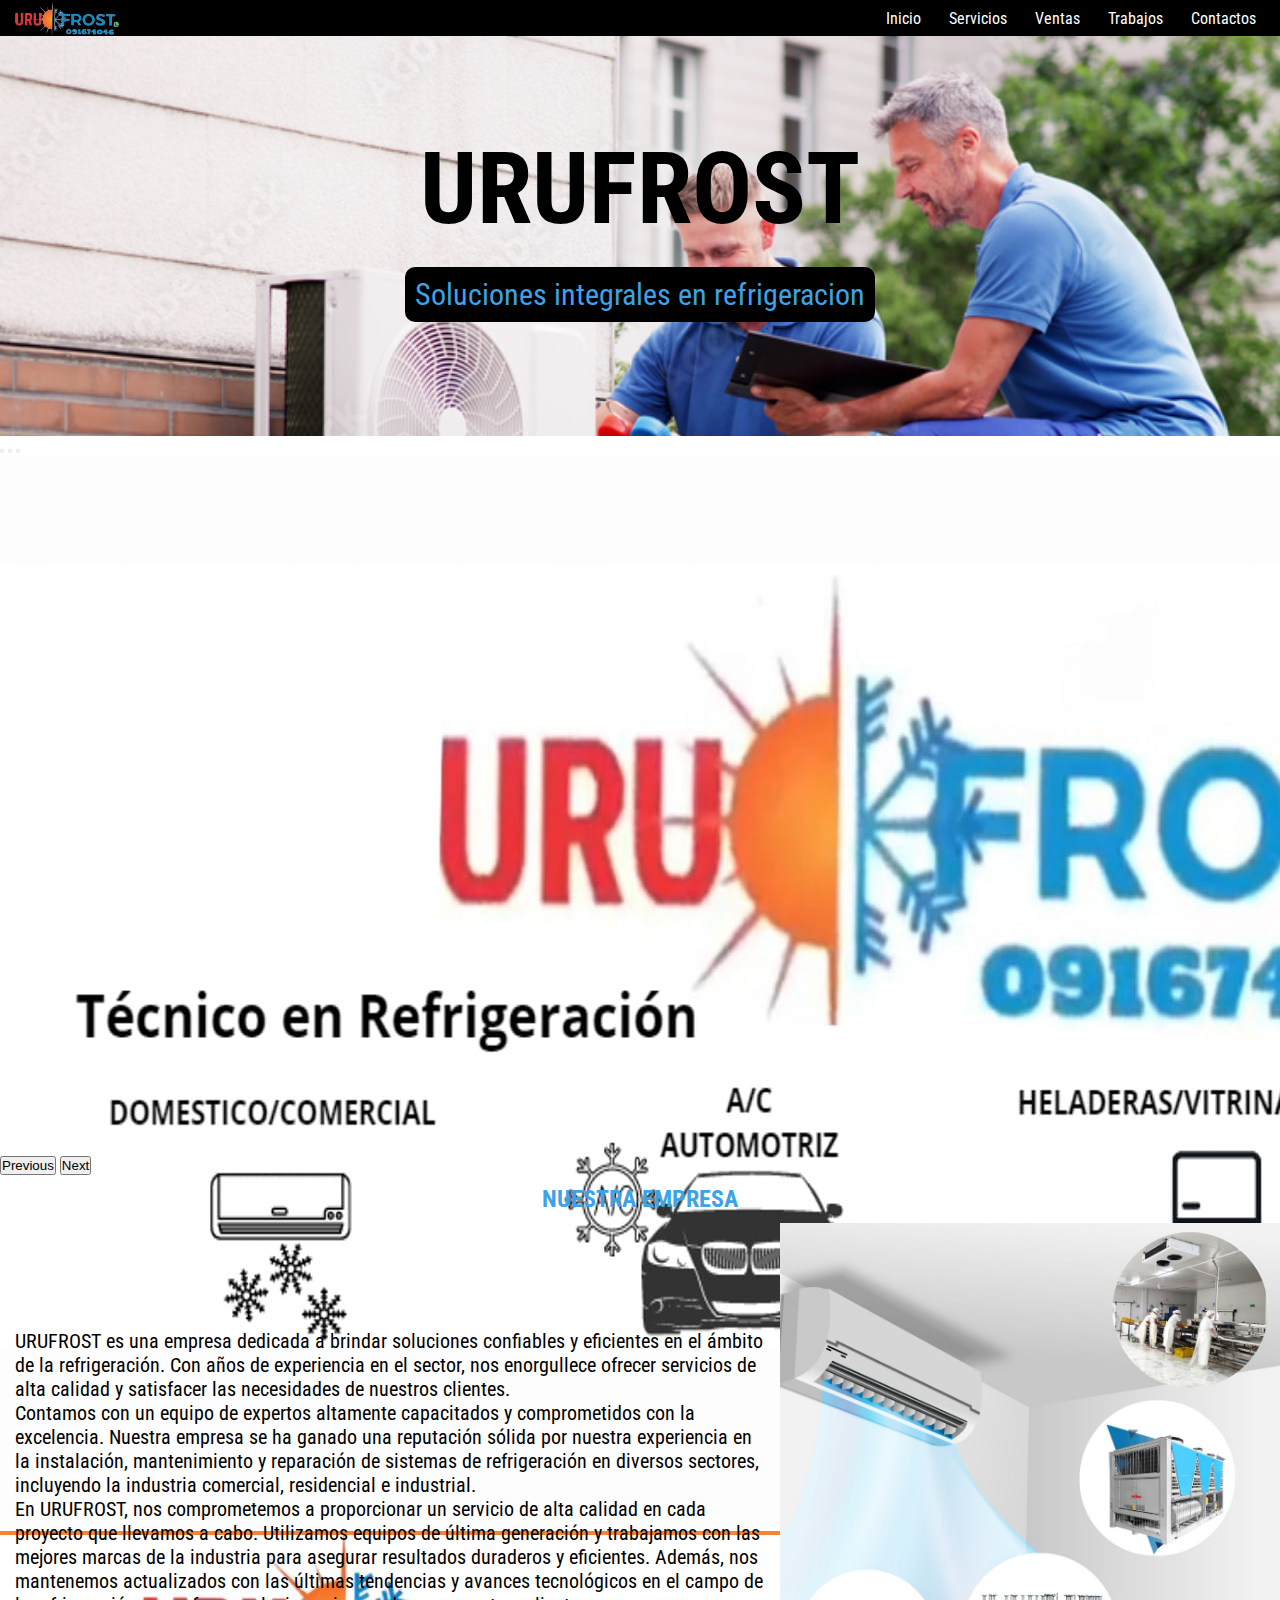
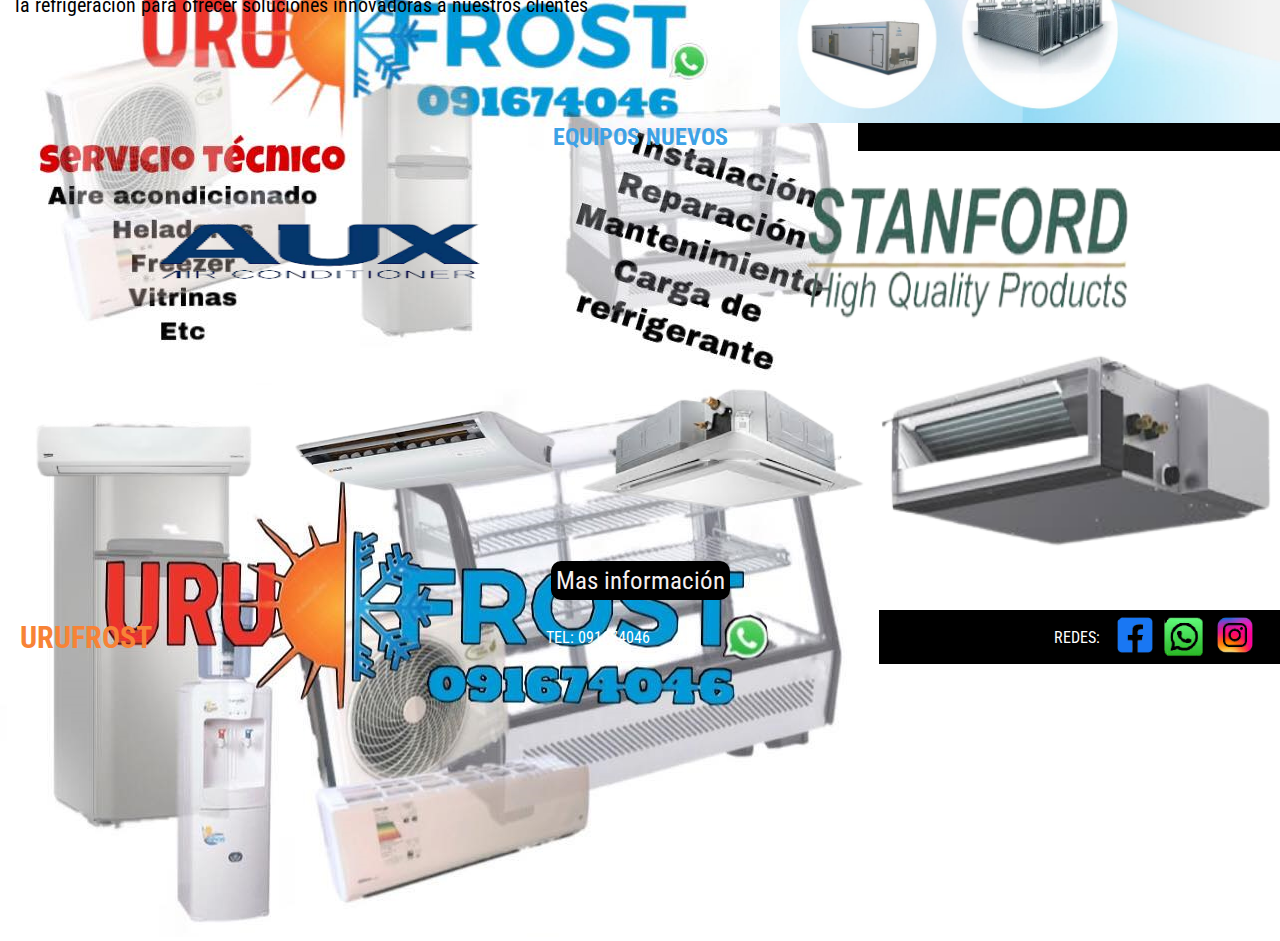
<file: index.html>
<!DOCTYPE html>
<html lang="es">

<head>
    <meta charset="UTF-8">
    <meta name="viewport" content="width=device-width, initial-scale=1.0">
    <link href="https://cdn.jsdelivr.net/npm/bootstrap@5.2.3/dist/css/bootstrap.min.css" rel="stylesheet"
        integrity="sha384-rbsA2VBKQhggwzxH7pPCaAqO46MgnOM80zW1RWuH61DGLwZJEdK2Kadq2F9CUG65" crossorigin="anonymous">
    <link rel="stylesheet" href="./css/style.css">
    <title>Urufrost</title>
</head>

<body>
    <header>
        <nav>
            <img src="./img/logo-principal.png" alt="">
            <ul>
                <li> 
                 <div class="menu">
                    <div></div>
                    <div></div>
                    <div></div>
                  </div>
                    <ul>
                        <li><a href="./index.html">Inicio</a></li>
                        <li><a href="./page/servicios.html">Servicios</a></li>
                        <li><a href="./page/ventas.html">Ventas</a></li>
                        <li><a href="./page/trabajos.html">Trabajos</a></li>
                        <li><a href="./page/contactos.html">Contactos</a></li>
                    </ul>
                </li>

            </ul>
        </nav>
    </header>
    <main>
        <section class="titulo">
            <h2>URUFROST</h2>
            <p>Soluciones integrales en refrigeracion</p>
        </section>
        <section>
            <div id="carouselExampleIndicators" class="carousel slide" data-bs-ride="true">
                <div class="carousel-indicators">
                    <button type="button" data-bs-target="#carouselExampleIndicators" data-bs-slide-to="0"
                        class="active" aria-current="true" aria-label="Slide 1"></button>
                    <button type="button" data-bs-target="#carouselExampleIndicators" data-bs-slide-to="1"
                        aria-label="Slide 2"></button>
                    <button type="button" data-bs-target="#carouselExampleIndicators" data-bs-slide-to="2"
                        aria-label="Slide 3"></button>
                </div>
                <div class="carousel-inner">
                    <div class="carousel-item active">
                        <img src="./img/logo-1.jpg" class="d-block w-100" alt="...">
                    </div>
                    <div class="carousel-item">
                        <img src="./img/logo-3.jpg" class="d-block w-100" alt="...">
                    </div>
                    <div class="carousel-item">
                        <img src="./img/logo-2.jpg" class="d-block w-100" alt="...">
                    </div>
                </div>
                <button class="carousel-control-prev" type="button" data-bs-target="#carouselExampleIndicators"
                    data-bs-slide="prev">
                    <span class="carousel-control-prev-icon" aria-hidden="true"></span>
                    <span class="visually-hidden">Previous</span>
                </button>
                <button class="carousel-control-next" type="button" data-bs-target="#carouselExampleIndicators"
                    data-bs-slide="next">
                    <span class="carousel-control-next-icon" aria-hidden="true"></span>
                    <span class="visually-hidden">Next</span>
                </button>
            </div>
        </section>
        <section class="quienes-somos">
            <div>
                <h2>NUESTRA EMPRESA</h2>
            </div>
            <div class="nuestra-empresa">
                <div class="parrafo">
                    <p>URUFROST es una empresa dedicada a brindar soluciones confiables y eficientes en el ámbito de la
                        refrigeración. Con años de experiencia en el sector, nos enorgullece ofrecer servicios de alta
                        calidad y satisfacer las necesidades de nuestros clientes.</p>
                    <p>Contamos con un equipo de expertos altamente capacitados y comprometidos con la excelencia.
                        Nuestra empresa se ha ganado una reputación sólida por nuestra experiencia en la instalación,
                        mantenimiento y reparación de sistemas de refrigeración en diversos sectores, incluyendo la
                        industria comercial, residencial e industrial.</p>
                    <p>En URUFROST, nos comprometemos a proporcionar un servicio de alta calidad en cada proyecto que
                        llevamos a cabo. Utilizamos equipos de última generación y trabajamos con las mejores marcas de
                        la industria para asegurar resultados duraderos y eficientes. Además, nos mantenemos
                        actualizados con las últimas tendencias y avances tecnológicos en el campo de la refrigeración
                        para ofrecer soluciones innovadoras a nuestros clientes</p>
                </div>
                <img src="./img/fondo2.jpg" alt="">
            </div>
        </section>
        <section class="equipos-nuevos">
            <h2>EQUIPOS NUEVOS</h2>
            <div>
                <img src="./img/logo-aux.png" alt="logo aux">
                <img src="./img/logo-stanford.png" alt="">
            </div>
            <div class="img-nuevos">
                <img src="./img/split-inverter.png" alt="">
                <img src="./img/split-techo.png" alt="">
                <img src="./img/split-cassette.png" alt="">
                <img class="" src="./img/split-ducto.png" alt="">
            </div>
            <div class="mas-informacion"><a href="./page/ventas.html">Mas información</a></div>
        </section>
    </main>
    <footer>
        <h2>URUFROST</h2>
        <div>
            <p>TEL: 091674046</p>
        </div>
        <div>
            <p>REDES:</p>
            <a target="_blank" href="https://m.facebook.com/people/Urufrost/100075949550548/"><img
                    src="./img/facebook.png" alt=""></a>
            <a href=""><img src="./img/whatsapp.png" alt=""></a>
            <a href=""><img src="./img/instagram.png" alt=""></a>
        </div>
    </footer>
    <script src="https://cdn.jsdelivr.net/npm/bootstrap@5.2.3/dist/js/bootstrap.bundle.min.js"
        integrity="sha384-kenU1KFdBIe4zVF0s0G1M5b4hcpxyD9F7jL+jjXkk+Q2h455rYXK/7HAuoJl+0I4"
        crossorigin="anonymous"></script>
</body>

</html>
</file>
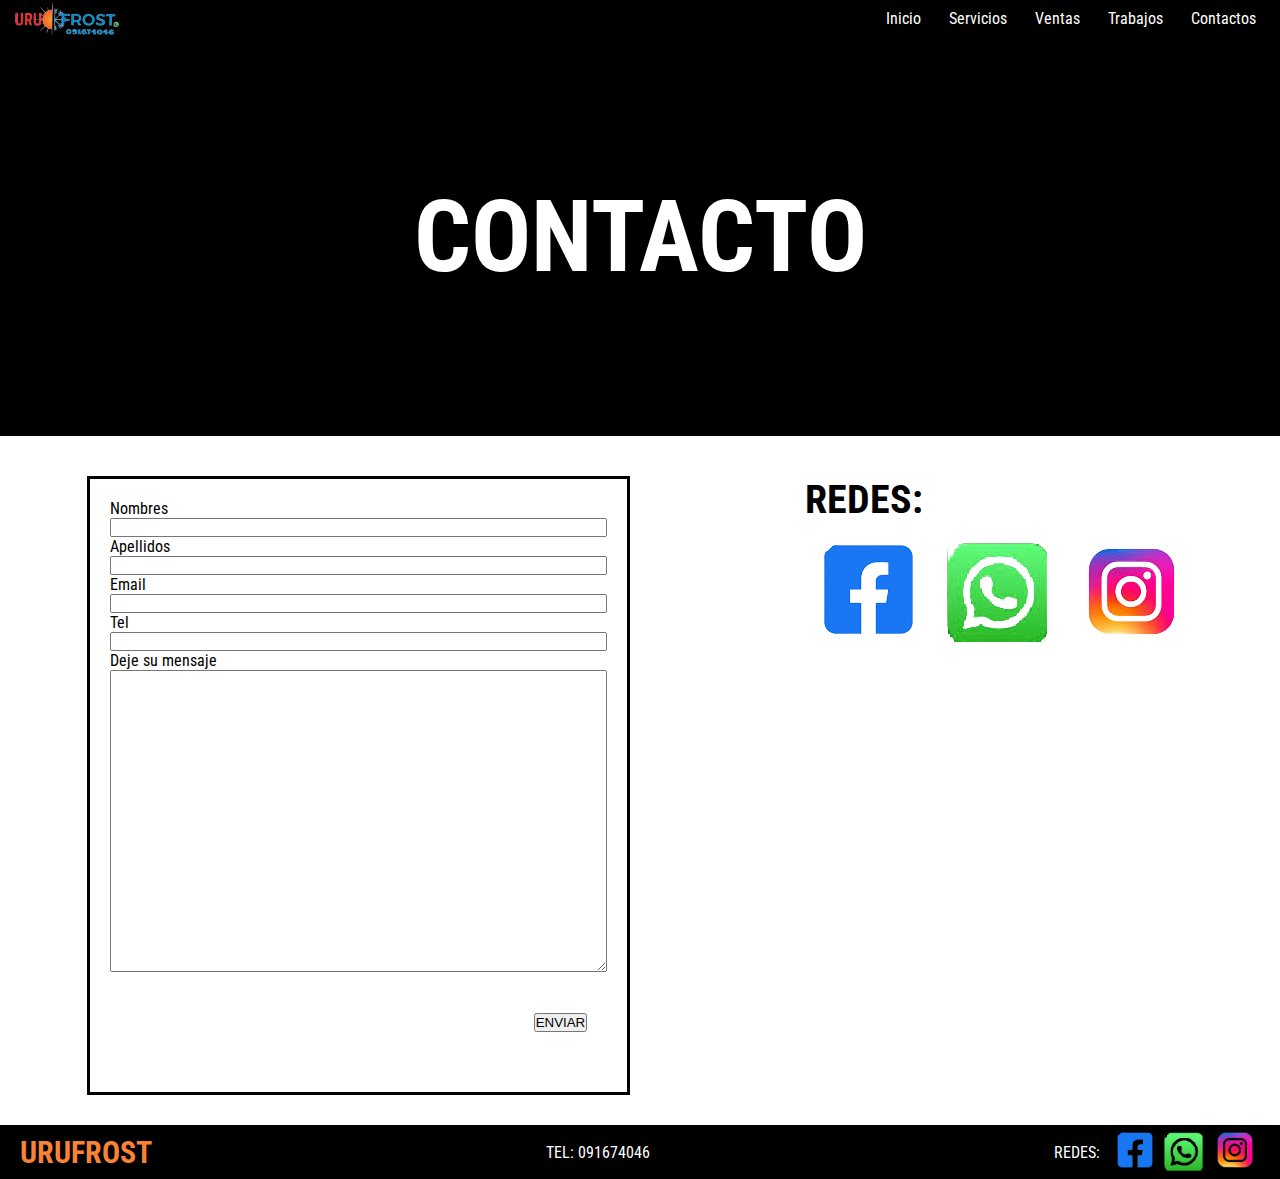
<file: page/contactos.html>
<!DOCTYPE html>
<html lang="es">
<head>
    <meta charset="UTF-8">
    <meta name="viewport" content="width=device-width, initial-scale=1.0">
    <title>Document</title>
    <link rel="stylesheet" href="../css/style.css">
</head>
<body>
    <header>
        <nav>
            <img src="../img/logo-principal.png" alt="">
            <ul>
                <li> 
                 <div class="menu">
                    <div></div>
                    <div></div>
                    <div></div>
                  </div>
                    <ul>
                        <li><a href="../index.html">Inicio</a></li>
                        <li><a href="./servicios.html">Servicios</a></li>
                        <li><a href="./ventas.html">Ventas</a></li>
                        <li><a href="./trabajos.html">Trabajos</a></li>
                        <li><a href="./contactos.html">Contactos</a></li>
                    </ul>
                </li>

            </ul>
        </nav>
     </header>
     <main class="main-contactos">
        <section>
            <div class="titulo-contactos" >
                <h1>CONTACTO</h1>
            </div>
        </section>
        <section class="form-contactos">
            <div>
                <form action="">
                    <div class="form">
                        <label for="">Nombres</label>
                        <input type="text">
                        <label for="">Apellidos</label>
                        <input type="text">
                        <label for="">Email</label>
                        <input type="email">
                        <label for="">Tel</label>
                        <input type="tel">
                        <label for=""> Deje su mensaje </label>
                        <textarea name="" id="" cols="60" rows="20"></textarea>
                        <div>
                            <input type="button" value="ENVIAR">
                        </div>
                    </div>
                </form>
            </div>
            <div class="img-contactos">
                <h2> REDES:</h2>
                <a href=""><img src="../img/facebook.png" alt=""></a>
                <a href=""><img src="../img/whatsapp.png" alt=""></a>
                <a href=""><img src="../img/instagram.png" alt=""></a>
            </div>
        </section>
    </main>
     <footer>
        <h2>URUFROST</h2>
        <div>
            <p>TEL: 091674046</p>
        </div>
        <div>
            <p>REDES:</p>
            <a target="_blank" href="https://m.facebook.com/people/Urufrost/100075949550548/"><img src="../img/facebook.png" alt=""></a>
            <a href=""><img src="../img/whatsapp.png" alt=""></a>
            <a href=""><img src="../img/instagram.png" alt=""></a>
        </div>
     </footer>
</body>
</html>
</file>
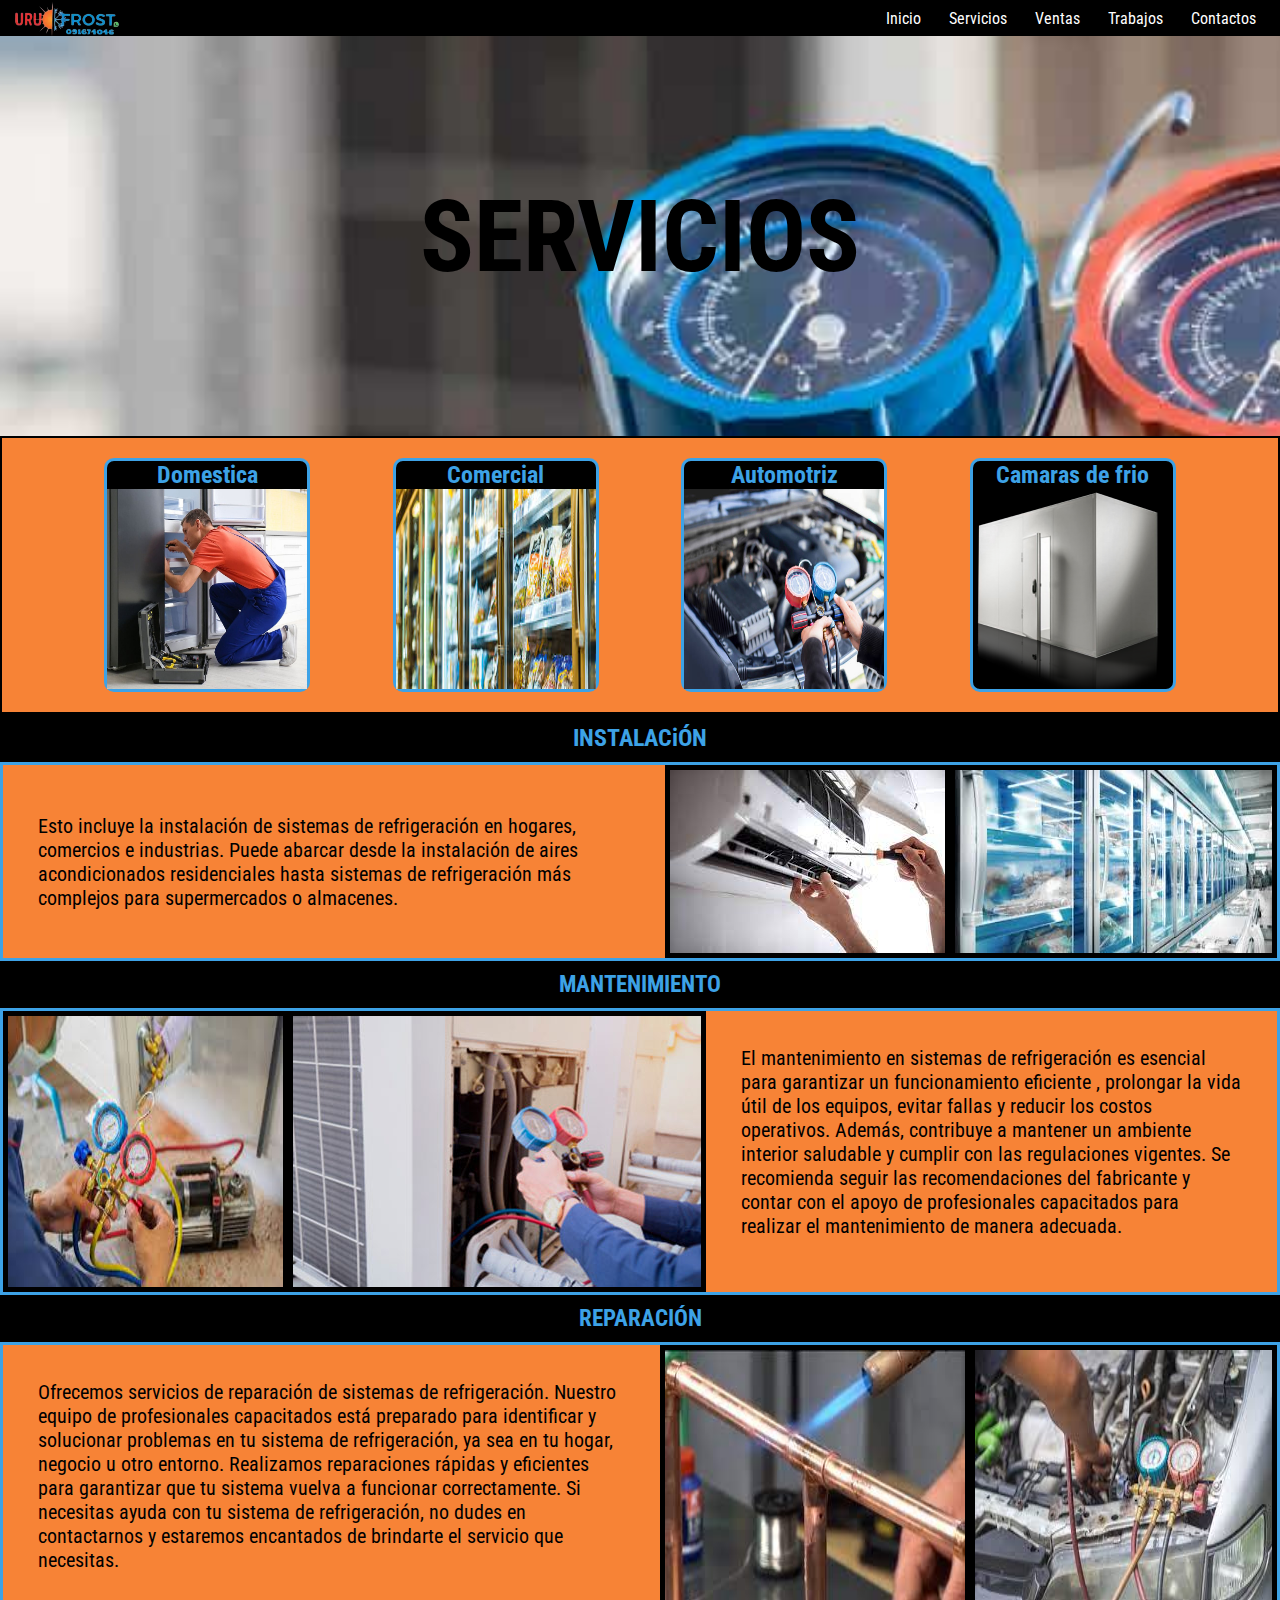
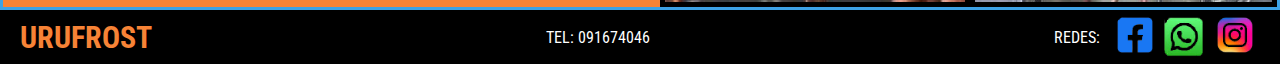
<file: page/servicios.html>
<!DOCTYPE html>
<html lang="es">

<head>
    <meta charset="UTF-8">
    <meta name="viewport" content="width=device-width, initial-scale=1.0">
    <link rel="stylesheet" href="../css/style.css">
    <title>Urufrost</title>

</head>

<body>
    <header>
        <nav>
            <img src="../img/logo-principal.png" alt="">
            <ul>
                <li> 
                 <div class="menu">
                    <div></div>
                    <div></div>
                    <div></div>
                  </div>
                    <ul>
                        <li><a href="../index.html">Inicio</a></li>
                        <li><a href="./servicios.html">Servicios</a></li>
                        <li><a href="./ventas.html">Ventas</a></li>
                        <li><a href="./trabajos.html">Trabajos</a></li>
                        <li><a href="./contactos.html">Contactos</a></li>
                    </ul>
                </li>

            </ul>
        </nav>
    </header>
    <main class="main-servicios">
        <section class="servicios">
            <div class="titulo-servicios">
                <h1>SERVICIOS</h1>
            </div>
            <div class="variedad">
                <div title="Aire acondicionado , Heladeras, Dispensadores de agua.etc">
                    <h2>Domestica</h2>
                    <img src="../img/domestica.jpg" alt="">
                </div>
                <div title="Vitrinas, Botelleros, Freezer">
                    <h2>Comercial</h2>
                    <img src="../img/comercial.jpg" alt="">
                </div>
                <div title="Automotriz: Instalación, Mantenimiento, Reparación">
                    <h2>Automotriz</h2>
                    <img src="../img/automotriz.jpg" alt="">
                </div>
                <div title="Camara de frio: Armado, Diseño, Reparación">
                    <h2>Camaras de frio</h2>
                    <img src="../img/camara.png" alt="">
                </div>

            </div>
            <div class="instalacion">
                <h2>INSTALACiÓN</h2>
            </div>
            <div class="container-servicio">
                <div>
                    <p>Esto incluye la instalación de sistemas de refrigeración en hogares, comercios e industrias.
                        Puede abarcar desde la instalación de aires acondicionados residenciales hasta sistemas de
                        refrigeración más complejos para supermercados o almacenes.</p>
                </div>
                <img src="../img/aireacondicionado.jpg" alt="">
                <img src="../img/fondo4.jpg" alt="">
            </div>
        </section>
        <section class="mantenimiento">
            <div>
                <h3>MANTENIMIENTO</h3>
            </div>
            <div class="div-mantenimiento">
                <div class="p-mantenimiento">
                    <p>El mantenimiento en sistemas de refrigeración es esencial para garantizar un funcionamiento
                        eficiente , prolongar la vida útil de los equipos, evitar fallas y reducir los costos
                        operativos. Además, contribuye a mantener un ambiente interior saludable y cumplir con las
                        regulaciones vigentes. Se recomienda seguir las recomendaciones del fabricante y contar con el
                        apoyo de profesionales capacitados para realizar el mantenimiento de manera adecuada.</p>
                </div>
                <img src="../img/mantenimiento.jpg" alt="">
                <img src="../img/mantenimiento2.jpg" alt="">
            </div>
        </section>
        <section class="reparacion">
            <div>
                <h3>REPARACIÓN</h3>
            </div>
            <div class="container-reparacion">
                <div>
                    <p>Ofrecemos servicios de reparación de sistemas de refrigeración. Nuestro equipo de profesionales
                        capacitados está preparado para identificar y solucionar problemas en tu sistema de
                        refrigeración, ya sea en tu hogar, negocio u otro entorno. Realizamos reparaciones rápidas y
                        eficientes para garantizar que tu sistema vuelva a funcionar correctamente. Si necesitas ayuda
                        con tu sistema de refrigeración, no dudes en contactarnos y estaremos encantados de brindarte el
                        servicio que necesitas.</p>
                </div>
                <img src="../img/reparacion.jpg" alt="">
                <img src="../img/reparacion2.jpg" alt="">
            </div>
        </section>
    </main>
    <footer>
        <h2>URUFROST</h2>
        <div>
            <p>TEL: 091674046</p>
        </div>
        <div>
            <p>REDES:</p>
            <a target="_blank" href="https://m.facebook.com/people/Urufrost/100075949550548/"><img
                    src="../img/facebook.png" alt=""></a>
            <a href=""><img src="../img/whatsapp.png" alt=""></a>
            <a href=""><img src="../img/instagram.png" alt=""></a>
        </div>
    </footer>
</body>

</html>
</file>
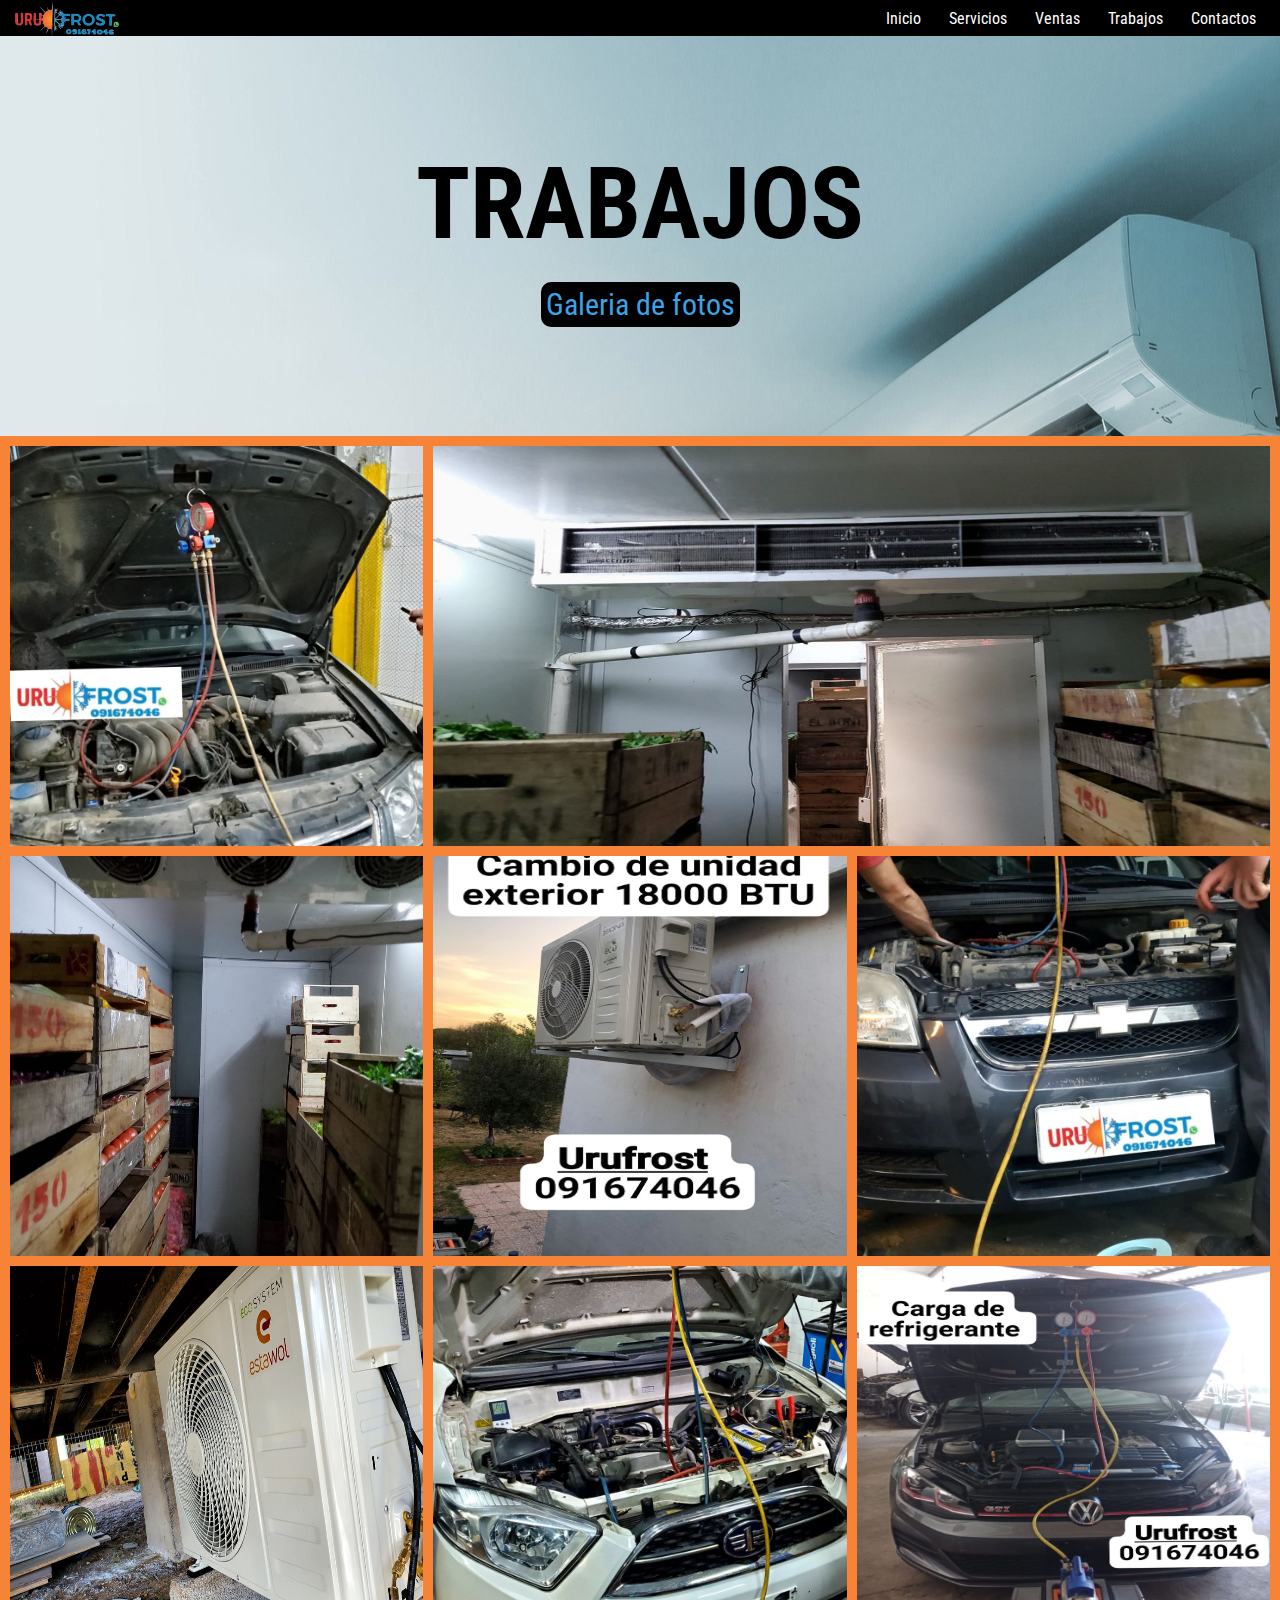
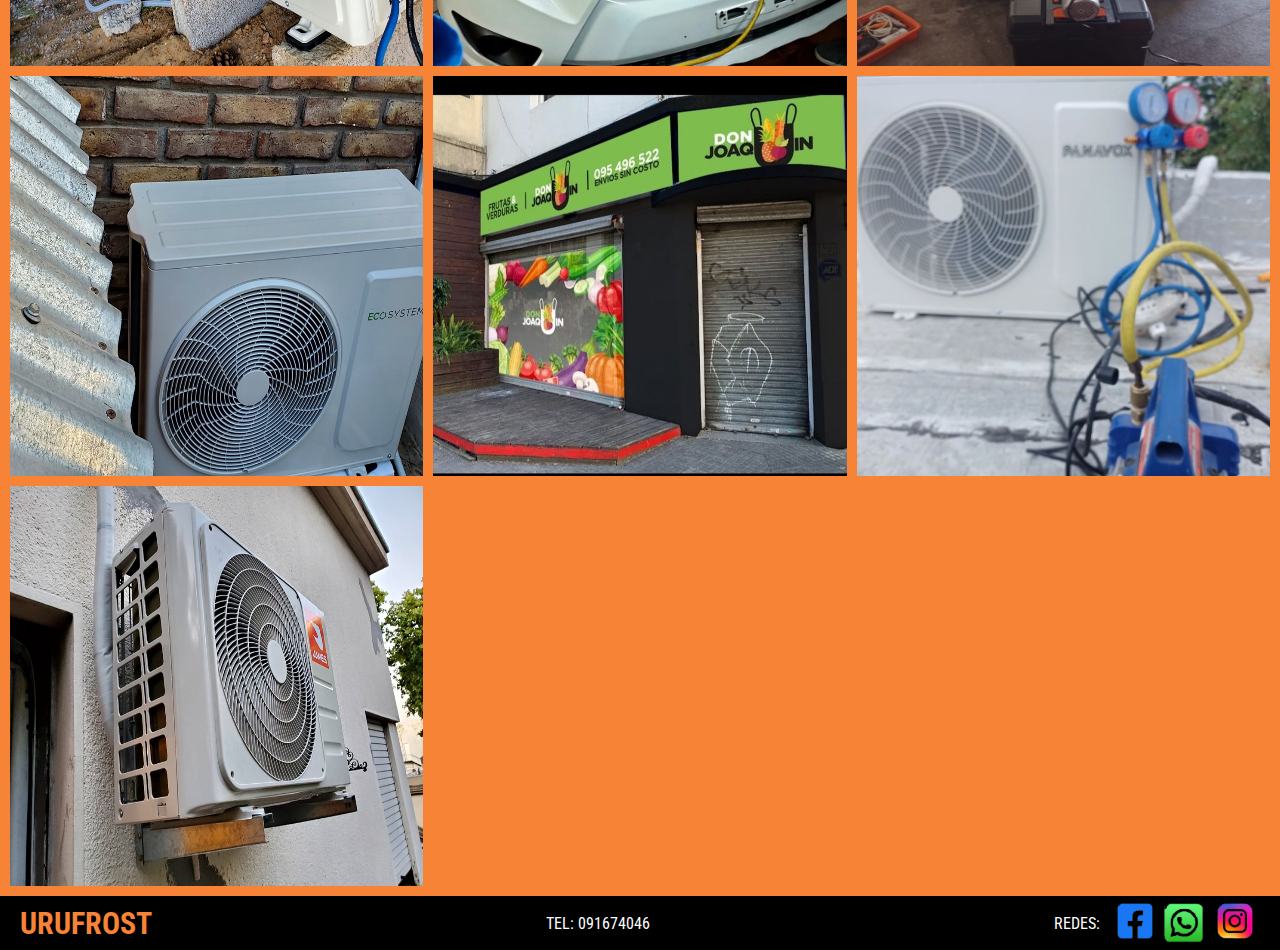
<file: page/trabajos.html>
<!DOCTYPE html>
<html lang="en">

<head>
    <meta charset="UTF-8">
    <meta name="viewport" content="width=device-width, initial-scale=1.0">
    <link rel="stylesheet" href="../css/style.css">
    <title>Document</title>
</head>

<body>
    <header>
        <nav>
            <img src="../img/logo-principal.png" alt="">
            <ul>
                <li> 
                 <div class="menu">
                    <div></div>
                    <div></div>
                    <div></div>
                  </div>
                    <ul>
                        <li><a href="../index.html">Inicio</a></li>
                        <li><a href="./servicios.html">Servicios</a></li>
                        <li><a href="./ventas.html">Ventas</a></li>
                        <li><a href="./trabajos.html">Trabajos</a></li>
                        <li><a href="./contactos.html">Contactos</a></li>
                    </ul>
                </li>

            </ul>
        </nav>
    </header>
    <main>
        <section class="trabajos">
            <div>
                <h1>TRABAJOS</h1>
                <p>Galeria de fotos</p>
            </div>
        </section>
        <section class="galeria">
            <div>
                <img src="../img/bora.jpg" alt="">
            </div>
            <div class="image">
                <img src="../img/camara.jpg" alt="">
            </div>
            <div>
                <img src="../img/camarav.jpg" alt="">
            </div>
            <div>
                <img src="../img/cambio.jpg" alt="">
            </div>
            <div class="image-2">
                <img src="../img/chevrolet.jpg" alt="">
            </div>
            <div>
                <img src="../img/contenedor.jpg" alt="">
            </div>
            <div>
                <img src="../img/faw.jpg" alt="">
            </div>
            <div>
                <img src="../img/golf.jpg" alt="">
            </div>
            <div class="image-1">
                <img src="../img/trabajos.jpg" alt="">
            </div>
            <div>
                <img src="../img/verduleria.jpg" alt="">
            </div>
            <div>
                <img src="../img/vacio.jpg" alt="</div>">
            </div>
            <div>
                <img src="../img/unhidadexterior.jpg" alt="">
            </div>

        </section>

    </main>
    <footer>
        <h2>URUFROST</h2>
        <div>
            <p>TEL: 091674046</p>
        </div>
        <div>
            <p>REDES:</p>
            <a target="_blank" href="https://m.facebook.com/people/Urufrost/100075949550548/"><img
                    src="../img/facebook.png" alt=""></a>
            <a href=""><img src="../img/whatsapp.png" alt=""></a>
            <a href=""><img src="../img/instagram.png" alt=""></a>
        </div>
    </footer>

</body>

</html>
</file>
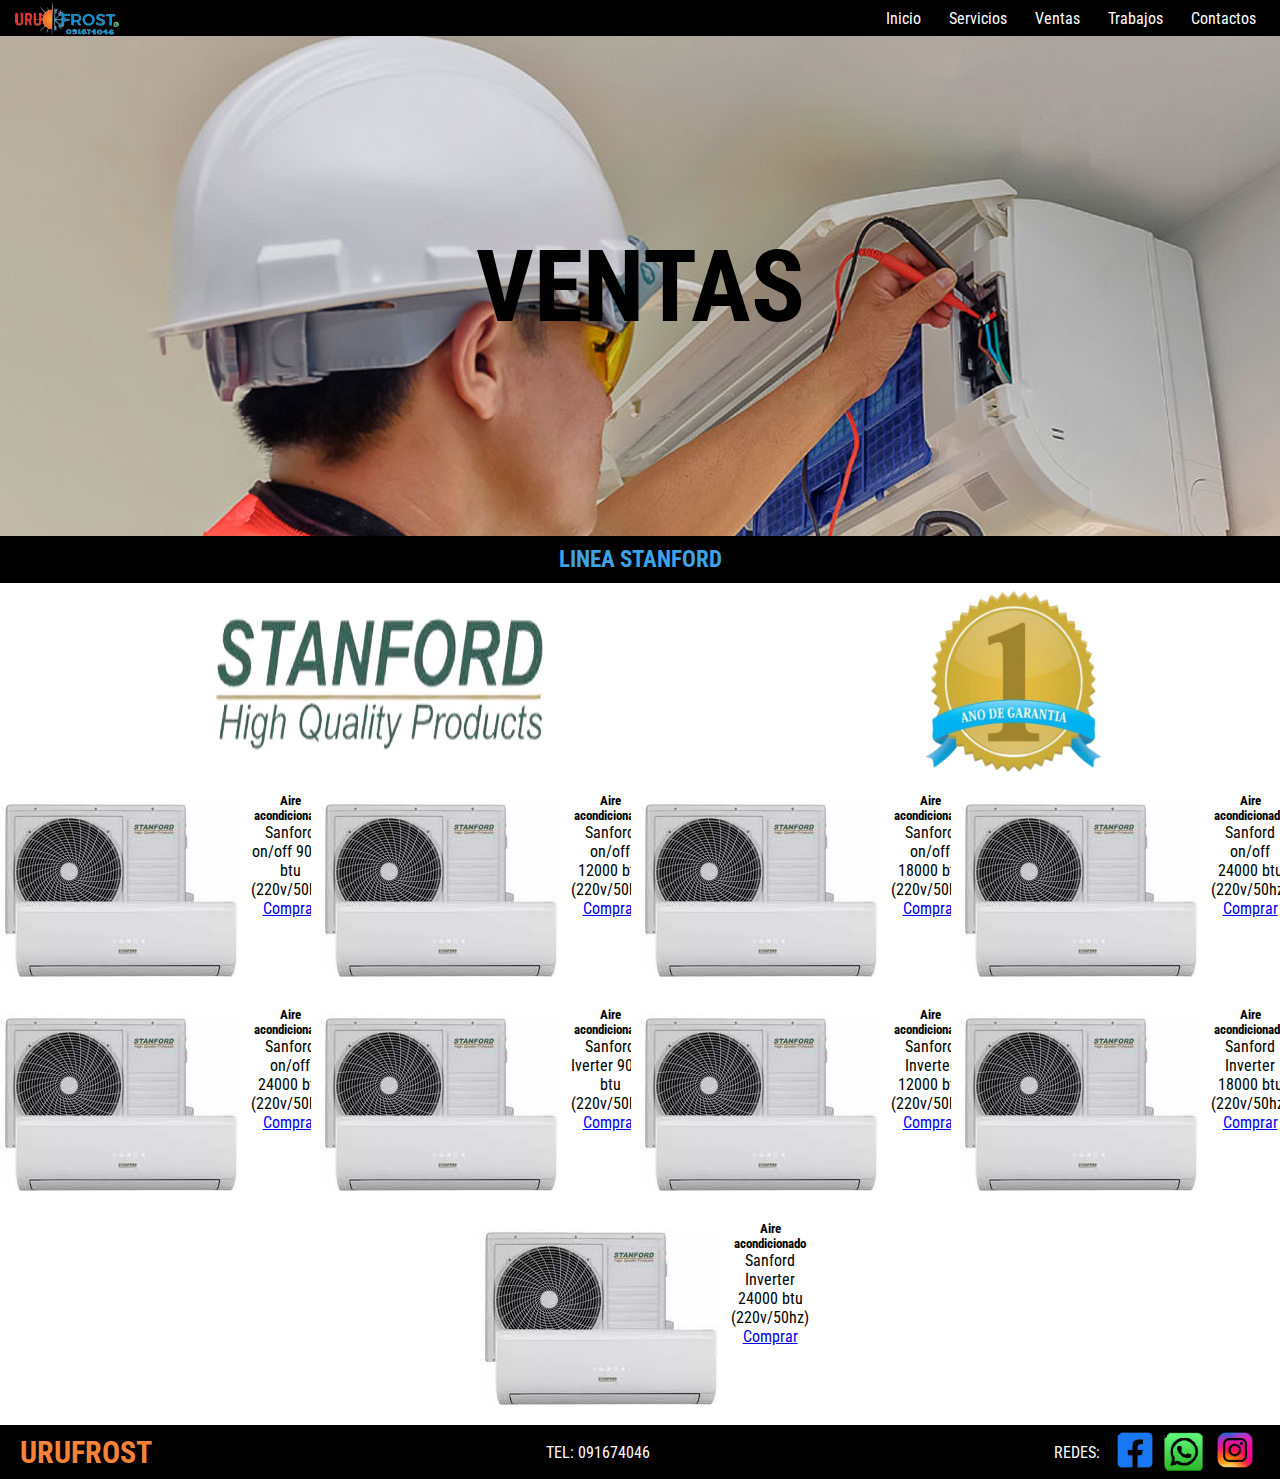
<file: page/ventas.html>
<!DOCTYPE html>
<html lang="es">

<head>
    <meta charset="UTF-8">
    <meta name="viewport" content="width=device-width, initial-scale=1.0">
    <link href="https://cdn.jsdelivr.net/npm/bootstrap@5.2.3/dist/css/bootstrap.min.css" rel="stylesheet"
        integrity="sha384-rbsA2VBKQhggwzxH7pPCaAqO46MgnOM80zW1RWuH61DGLwZJEdK2Kadq2F9CUG65" crossorigin="anonymous">
    <link rel="stylesheet" href="../css/style.css">
    <title>Document</title>
</head>

<body>
    <header>
        <nav>
            <img src="../img/logo-principal.png" alt="">
            <ul>
                <li> 
                 <div class="menu">
                    <div></div>
                    <div></div>
                    <div></div>
                  </div>
                    <ul>
                        <li><a href="../index.html">Inicio</a></li>
                        <li><a href="./servicios.html">Servicios</a></li>
                        <li><a href="./ventas.html">Ventas</a></li>
                        <li><a href="./trabajos.html">Trabajos</a></li>
                        <li><a href="./contactos.html">Contactos</a></li>
                    </ul>
                </li>

            </ul>
        </nav>
    </header>
    <main class="main-ventas">
        <section>
            <div class="ventas">
                <div>
                    <h1>VENTAS</h1>
                </div>
            </div>
            <div class="linea-stanford">
                <h2>LINEA STANFORD</h2>
            </div>
            <div class="stanford">
                <img src="../img/logo-stanford.png" alt="">
                <img height="200px" width="200px" src="../img/garantia.png" alt="">
            </div>
            <div class="productos">
                <div class="card" style="width: 18rem;">
                    <img src="../img/stanfordaire.jpg" class="card-img-top" alt="...">
                    <div class="card-body">
                        <h5 class="card-title">Aire acondicionado</h5>
                        <p class="card-text">Sanford on/off 9000 btu (220v/50hz) </p>
                        <a href="#" class="btn btn-primary">Comprar</a>
                    </div>
                </div>
                <div class="card" style="width: 18rem;">
                    <img src="../img/stanfordaire.jpg" class="card-img-top" alt="...">
                    <div class="card-body">
                        <h5 class="card-title">Aire acondicionado</h5>
                        <p class="card-text">Sanford on/off 12000 btu (220v/50hz)</p>
                        <a href="#" class="btn btn-primary">Comprar</a>
                    </div>
                </div>
                <div class="card" style="width: 18rem;">
                    <img src="../img/stanfordaire.jpg" class="card-img-top" alt="...">
                    <div class="card-body">
                        <h5 class="card-title">Aire acondicionado</h5>
                        <p class="card-text">Sanford on/off 18000 btu (220v/50hz)</p>
                        <a href="#" class="btn btn-primary">Comprar</a>
                    </div>
                </div>
                <div class="card" style="width: 18rem;">
                    <img src="../img/stanfordaire.jpg" class="card-img-top" alt="...">
                    <div class="card-body">
                        <h5 class="card-title">Aire acondicionado</h5>
                        <p class="card-text">Sanford on/off 24000 btu (220v/50hz)</p>
                        <a href="#" class="btn btn-primary">Comprar</a>
                    </div>
                </div>
                <div class="card" style="width: 18rem;">
                    <img src="../img/stanfordaire.jpg" class="card-img-top" alt="...">
                    <div class="card-body">
                        <h5 class="card-title">Aire acondicionado</h5>
                        <p class="card-text">Sanford on/off 24000 btu (220v/50hz)</p>
                        <a href="#" class="btn btn-primary">Comprar</a>
                    </div>
                </div>
                <div class="card" style="width: 18rem;">
                    <img src="../img/stanfordaire.jpg" class="card-img-top" alt="...">
                    <div class="card-body">
                        <h5 class="card-title">Aire acondicionado</h5>
                        <p class="card-text">Sanford Iverter 9000 btu (220v/50hz)</p>
                        <a href="#" class="btn btn-primary">Comprar</a>
                    </div>
                </div>
                <div class="card" style="width: 18rem;">
                    <img src="../img/stanfordaire.jpg" class="card-img-top" alt="...">
                    <div class="card-body">
                        <h5 class="card-title">Aire acondicionado</h5>
                        <p class="card-text">Sanford Inverter 12000 btu (220v/50hz)</p>
                        <a href="#" class="btn btn-primary">Comprar</a>
                    </div>
                </div>
                <div class="card" style="width: 18rem;">
                    <img src="../img/stanfordaire.jpg" class="card-img-top" alt="...">
                    <div class="card-body">
                        <h5 class="card-title">Aire acondicionado</h5>
                        <p class="card-text">Sanford Inverter 18000 btu (220v/50hz)</p>
                        <a href="#" class="btn btn-primary">Comprar</a>
                    </div>
                </div>
                <div class="card" style="width: 18rem;">
                    <img src="../img/stanfordaire.jpg" class="card-img-top" alt="...">
                    <div class="card-body">
                        <h5 class="card-title">Aire acondicionado</h5>
                        <p class="card-text">Sanford Inverter 24000 btu (220v/50hz)</p>
                        <a href="#" class="btn btn-primary">Comprar</a>
                    </div>
                </div>
            </div>
        </section>
    </main>
    <footer>
        <h2>URUFROST</h2>
        <div>
            <p>TEL: 091674046</p>
        </div>
        <div>
            <p>REDES:</p>
            <a target="_blank" href="https://m.facebook.com/people/Urufrost/100075949550548/"><img
                    src="../img/facebook.png" alt=""></a>
            <a href=""><img src="../img/whatsapp.png" alt=""></a>
            <a href=""><img src="../img/instagram.png" alt=""></a>
        </div>
    </footer>
    <script src="https://cdn.jsdelivr.net/npm/bootstrap@5.2.3/dist/js/bootstrap.bundle.min.js"
        integrity="sha384-kenU1KFdBIe4zVF0s0G1M5b4hcpxyD9F7jL+jjXkk+Q2h455rYXK/7HAuoJl+0I4"
        crossorigin="anonymous"></script>
</body>

</html>
</file>
<file: css/style.css>
@import url('https://fonts.googleapis.com/css2?family=Jost:ital,wght@0,400;1,600;1,900&family=Poppins:wght@400;500;600;700&family=Roboto+Condensed:ital,wght@0,400;1,700&display=swap');

* {
    margin: 0;
    padding: 0;
    box-sizing: border-box;}

body {
    font-family: 'Jost', sans-serif;
    font-family: 'Poppins', sans-serif;
    font-family: 'Roboto Condensed', sans-serif;}

/*!---------------HEADER---------------------------*/
header {
    flex-wrap: wrap;
    width: 100%;
    position: sticky;
    top: 0;
    z-index: 100;}

header nav img {
    width: 120px;
    margin: 0 0 0 10px;}

header nav {
    height: 100%;
    width: 100%;
    background-color: black;
    background-size: cover;
    display: flex;
    justify-content: space-between;
    align-items: center;}
header nav ul{
    padding: 0;
    margin: 0;}
header nav ul li {
    list-style: none;
    display: inline-block;
    margin: 2px;}
header nav ul li a:hover {
    color: rgb(61, 162, 230);
    cursor: pointer;}
header nav ul li a {
    text-decoration: none;
    color: white;
    margin: 0 20px 0 0;}
.menu div {
    display: none;
    flex-direction: column;
    gap: 5px;
    width: 20px;
    height: 3px;
   background-color: white;
   margin: 5px;
}
.titulo {
    background-image: url(../img/fondo.jpg);
    background-position: center;
    background-repeat: no-repeat;
    background-size: cover;
    background-attachment: fixed;
    height: 400px;
    display: flex;
    flex-direction: column;
    justify-content: center;
    align-items: center;}
.titulo h2 {
    font-size: 100px;
    color: black;}
.titulo p {
    font-size: 30px;
    background-color: black;
    color: rgb(61, 162, 230);
    margin: 20px;
    border-radius: 10px;
    padding: 10px;}
.quienes-somos {
    background-color: rgb(247, 131, 54);
    flex-wrap: wrap;}
.quienes-somos h2 {
    background-color: black;
    color: rgb(61, 162, 230);
    text-align: center;
    padding: 10px;}
/*-------------------Main-------------------- ------*/
.nuestra-empresa {
    display: flex;}
.parrafo {

    display: flex;
    flex-direction: column;
    justify-content: center;
    align-items: center;
    flex-wrap: wrap;
    padding: 15px}
.parrafo p {
    font-size: 20px;}
.nuestra-empresa img {
    width: 700px;
    height: 500px;}
.equipos-nuevos h2 {
    background-color: black;
    color: rgb(61, 162, 230);
    text-align: center;}
.equipos-nuevos div {
    display: flex;
    justify-content: space-around;}
.equipos-nuevos div img {
    height: 200px;
    width: 400px;}
.img-nuevos {
    width: 100%;
    display: flex;
    justify-content: space-between;}
.mas-informacion a {
    margin: 10px;
    font-size: 25px;
    text-decoration: none;
    background-color: rgb(0, 0, 0);
    color: rgb(245, 239, 239);
    border-radius: 10px;
    padding: 5px;}
.mas-informacion a:hover {
    color: rgb(61, 162, 230);
    cursor: pointer;
    scale: 2;}
/*-------------------SERVICIOS-PAGE---------------*/
.titulo-servicios {
    background-image: url(../img/fondoservicios.jpg);
    background-repeat: no-repeat;
    background-size: cover;
    background-attachment: fixed;
    height: 400px;
    display: flex;
    justify-content: center;
    align-items: center;}
.titulo-servicios h1 {
    font-size: 100px;
    color: rgb(0, 0, 0);}
.variedad {
    background-color: rgb(247, 131, 54);
    border: solid black 2px;
    display: flex;
    justify-content: space-evenly;
    align-items: center;
    padding: 20px;
    flex-wrap: wrap;}
.variedad div {
    background-color: black;
    border: solid rgb(61, 162, 230);
    border-radius: 10px;
    display: flex;
    flex-direction: column;
    align-items: center;}
.variedad div h2 {
    color: rgb(61, 162, 230);}
.variedad div img {
    width: 200px;
    height: 200px;}
.instalacion h2 {
    background-color: black;
    color: rgb(61, 162, 230);
    display: flex;
    justify-content: center;
    padding: 10px;}
.container-servicio {
    border: solid rgb(61, 162, 230);
    background-color: rgb(247, 131, 54);
    display: flex;
    justify-content: space-between;}
.container-servicio div {
    display: flex;
    align-items: center;
    padding: 30px;}
.container-servicio p {
    font-size: 20px;
    color: black;
    padding: 5px;}
.container-servicio img {
    border: solid black 5px;}
.mantenimiento div h3 {
    background-color: black;
    color: rgb(61, 162, 230);
    display: flex;
    justify-content: center;
    padding: 10px;
    font-size: 23px;}
.div-mantenimiento {
    background-color: rgb(247, 131, 54);
    border: solid rgb(61, 162, 230);
    display: flex;
    flex-direction: row-reverse;
    justify-content: space-between;}
.p-mantenimiento {
    display: flex;
    color: black;
    padding: 30px;
    flex-wrap: wrap}
.div-mantenimiento div p {
    font-size: 20px;
    padding: 5px;}
.div-mantenimiento img {
    border: solid black 5px;}
.reparacion div h3 {
    background-color: black;
    color: rgb(61, 162, 230);
    display: flex;
    justify-content: center;
    padding: 10px;
    font-size: 23px;}
.container-reparacion {
    background-color: rgb(247, 131, 54);
    border: solid rgb(61, 162, 230);
    display: flex;
    justify-content: space-between;}
.container-reparacion div {
    display: flex;
    align-items: center;
    padding: 30px;}
.container-reparacion div p {
    font-size: 20px;
    padding: 5px;}
.container-reparacion img {
    border: solid black 5px;}

/*-----------------------VENTAS PAGE---------------*/
.ventas {
    background-image: url(../img/fondoventas.jpg);
    height: 500px;
    display: flex;
    justify-content: space-around;
    align-items: center;}
.ventas h1 {
    font-size: 100px;}
.ventas img {
    width: 606;
    height: 364;}
.linea-stanford h2 {
    background-color: black;
    color: rgb(61, 162, 230);
    display: flex;
    justify-content: center;
    padding: 10px;
    font-size: 23px;}
.stanford {
    display: flex;
    justify-content: space-around;}
.productos {
    display: flex;
    justify-content: space-around;
    flex-wrap: wrap;}
.card {
     margin: 10px;
    display: flex;
    justify-content: center;
    text-align: center;}

/*----------------------CONTACTOS PAGE------------*/
.titulo-contactos {
    background-color: black;
    height: 400px;
    display: flex;
    justify-content: center;
    align-items: center;}
.titulo-contactos h1 {
    color: white;
    font-size: 100px;}
.form {
    margin: 40px 0 30px 0;
    border: solid black;
    display: flex;
    flex-direction: column;
    padding: 20px;}
.form-contactos {
    margin: 0;
    display: flex;
    justify-content: space-around;}
.img-contactos h2 {
    margin: 40px 0 0 0;
    font-size: 40px;}
.form div {
    height: 60px;
    display: flex;
    justify-content: right;
    align-items: center;
    margin: 20px;}
.form div a {
    text-decoration: none;
    color: white;
    background-color: black;
    font-size: 30px;
    padding: 10px;
    border-radius: 30px;}
.form div a:hover {
    color: rgb(61, 162, 230);
    cursor: pointer;}

/*--------------------TRABAJOS PAGE---------------*/
.trabajos div {
    height: 400px;
    background-image: url(../img/fondotrabajos.jpg);
    background-size: cover;
    background-position: center;
    background-attachment: fixed;
    display: flex;
    flex-direction: column;
    justify-content: center;
    align-items: center;}
.trabajos div h1 {
    font-size: 100px;}
.trabajos div p {
    background-color: black;
    color: rgb(61, 162, 230);
    margin: 20px 0 0 0;
    padding: 5px;
    font-size: 30px;
    border-radius: 10px;}
.galeria {
    padding: 10px;
    display: grid;
    grid-template-columns: 1fr 1fr 1fr;
    gap: 10px;
    background-color: rgb(247, 131, 54);}
.galeria div {
    height: 400px;}
.galeria div img {
    width: 100%;
    height: 100%;}
.image {
    grid-column: 2/4;}

/*---------------------FOOTER--------------------*/
footer {
    background-color: black;

    display: flex;
    justify-content: space-between;
    align-items: center;
    padding: 0 20px 0 20px;}
footer h2 {
    font-size: 30px;
    color: rgb(247, 131, 54);}
footer div {
    display: flex;
    align-items: center;}
footer div a img {
    height: 50px;
    width: 50px;}
footer div p {
    margin: 0 10px;
    color: white;}
.carousel-inner {
    width: 100%;
    height: 700px;}

@media screen and (max-width:1075px) {

    .img-nuevos {
        display: flex;
        flex-direction: column;
        align-items: center;}
    .div-mantenimiento {
         background-color: rgb(247, 131, 54);
         border: solid rgb(61, 162, 230);
         display: flex;
        flex-direction: column;
        justify-content: space-between;
        align-items: center;}
    .div-mantenimiento img {
        border: solid black 5px;
        width: 500px;
        height: 500px;
        margin: 10px 0 10px 0;}
     .container-reparacion {
         background-color: rgb(247, 131, 54);
         border: solid rgb(61, 162, 230);
         display: flex;
         flex-direction: column;
         justify-content: space-between;
         align-items: center;}
    .container-reparacion img {
         border: solid black 5px;
         width: 500px;
         height: 500px;
         margin: 10px 0 10px 0;}
    .galeria div {
         height: 300px;}
    .image {
         grid-column: 2/3;}}
    
        
@media screen and (max-width:860px) {
    .nuestra-empresa {
        display: flex;
        flex-direction: column-reverse;
        align-items: center;}
    .parrafo {
        width: 100%;
        display: flex;
        flex-direction: column;
        justify-content: center;
        align-items: center;
        padding: 2px;
        margin: 0;
        flex-wrap: wrap;}
    .parrafo p {
        font-size: 100%;}
    .nuestra-empresa img {
        width: 400px;
        height: 200px;}
    .equipos-nuevos div {
        display: flex;
        flex-direction: column;
        align-items: center;
        justify-content: space-around;}
    .carousel-inner {
        width: 100%;
        height: 100%;}
    .container-servicio {
        background-color: rgb(247, 131, 54);
        border: solid rgb(61, 162, 230);
        display: flex;
        flex-direction: column;
        justify-content: space-between;
        align-items: center;} 
    .container-servicio img {
        border: solid black 5px;
        width: 500px;
        height: 500px;
        margin: 10px 0 10px 0;
        }
     .galeria {
        padding: 10px;
        display: grid;
        grid-template-columns: 1fr 1fr;
        gap: 10px;
        background-color: rgb(247, 131, 54);
        }
    .form-contactos {
        margin: 0;
        display: flex;
        flex-direction: column;
        justify-content: space-around;
        align-items: center;
        }
    .img-contactos{
        text-align: center;
    }
    }
@media screen and (max-width:650px) {
    .stanford {
        display: flex;
        flex-direction: column;
        justify-content: space-around;}
    }
@media screen and (max-width:560px) {
    header nav {
        height: 100%;
        width: 100%;
        background-color: black;
        background-size: cover;
        display: flex;
        flex-direction: column;
        justify-content: space-between;
        align-items: center;
        }
    .menu div {
            display: flex;
            flex-direction: column;
            gap: 5px;
            width: 20px;
            height: 3px;
           background-color: white;
           margin: 5px;
        
    }
    .menu div:hover{
    background-color: aqua;
    }
    header nav ul li ul {
        display: none;
        position: absolute;
        min-width: 140px;
        background-color: black;
        padding: 5px;
        text-align: center;
        transition-duration: 4s;
        }
    header nav ul li ul :hover{
        background-color: grey;
        transform:scale(1,1);
        border-radius: 10px;
        margin: 5px;}
    header nav ul li:hover > ul {
        display: flex;
        flex-direction: column;
    }
    
    
    header nav ul li {
        list-style: none;
        display: block;
        margin: 2px;}

    header nav ul li {
         margin: 1px;}
    header nav ul li a {
         margin: 0 5px 0 0;}
    .titulo h2 {
        font-size: 50px;
        color: black;}
    .titulo-servicios h1 {
        font-size: 50px;}
    .titulo p {
        font-size: 15px;
        background-color: black;
        color: rgb(61, 162, 230);
        margin: 20px;
        border-radius: 10px;
        padding: 10px;}
    footer {
        background-color: black;
        display: flex;
        flex-direction: column;
        justify-content: space-between;
        align-items: center;
        padding: 10px;}
    .nuestra-empresa img {
        width: 100%;
        height: 200px;
        padding: 20px;}
    .equipos-nuevos {
        width: 100%;}
    .equipos-nuevos div img {
        height: 200px;
        width: 100%;}
    .container-servicio img {
        border: solid black 5px;
        width: 250px;
        height: 250px;
        margin: 10px 0 10px 0; }
    .div-mantenimiento img{
        border: solid black 5px;
        width: 250px;
        height: 250px;
        margin: 10px 0 10px 0;}
    .container-reparacion img {
        border: solid black 5px;
        width: 250px;
        height: 250px;
        margin: 10px 0 10px 0;}
    .galeria {
        padding: 10px;
        display: flex;
        flex-direction: column;
        justify-content: center;
        align-items: center;
        background-color: rgb(247, 131, 54);
            }
     .galeria div {
        height: 250px;
        width: 250px;
         }
    .trabajos div h1 {
        font-size: 50px;
    }
    .trabajos div p {
        font-size: 20px;
    }
    .form-contactos {
        margin: 0;
        display: flex;
        flex-direction: column;
        justify-content: space-around;
        align-items: center;
        }
    .img-contactos {
        text-align: center;
    }
    .form {
        height: 400px;
        width: 200px;
        margin: 4px 0 3px 0;
        border: solid black;
        display: flex;
        flex-direction: column;
        padding: 10px;}
    .titulo-contactos h1 {
            color: white;
            font-size: 50px;}
    .variedad div {
        background-color: black;
        border: solid rgb(61, 162, 230);
        border-radius: 10px;
        display: flex;
        flex-direction: column;
        align-items: center;
        margin: 5px;}

    }
</file>
